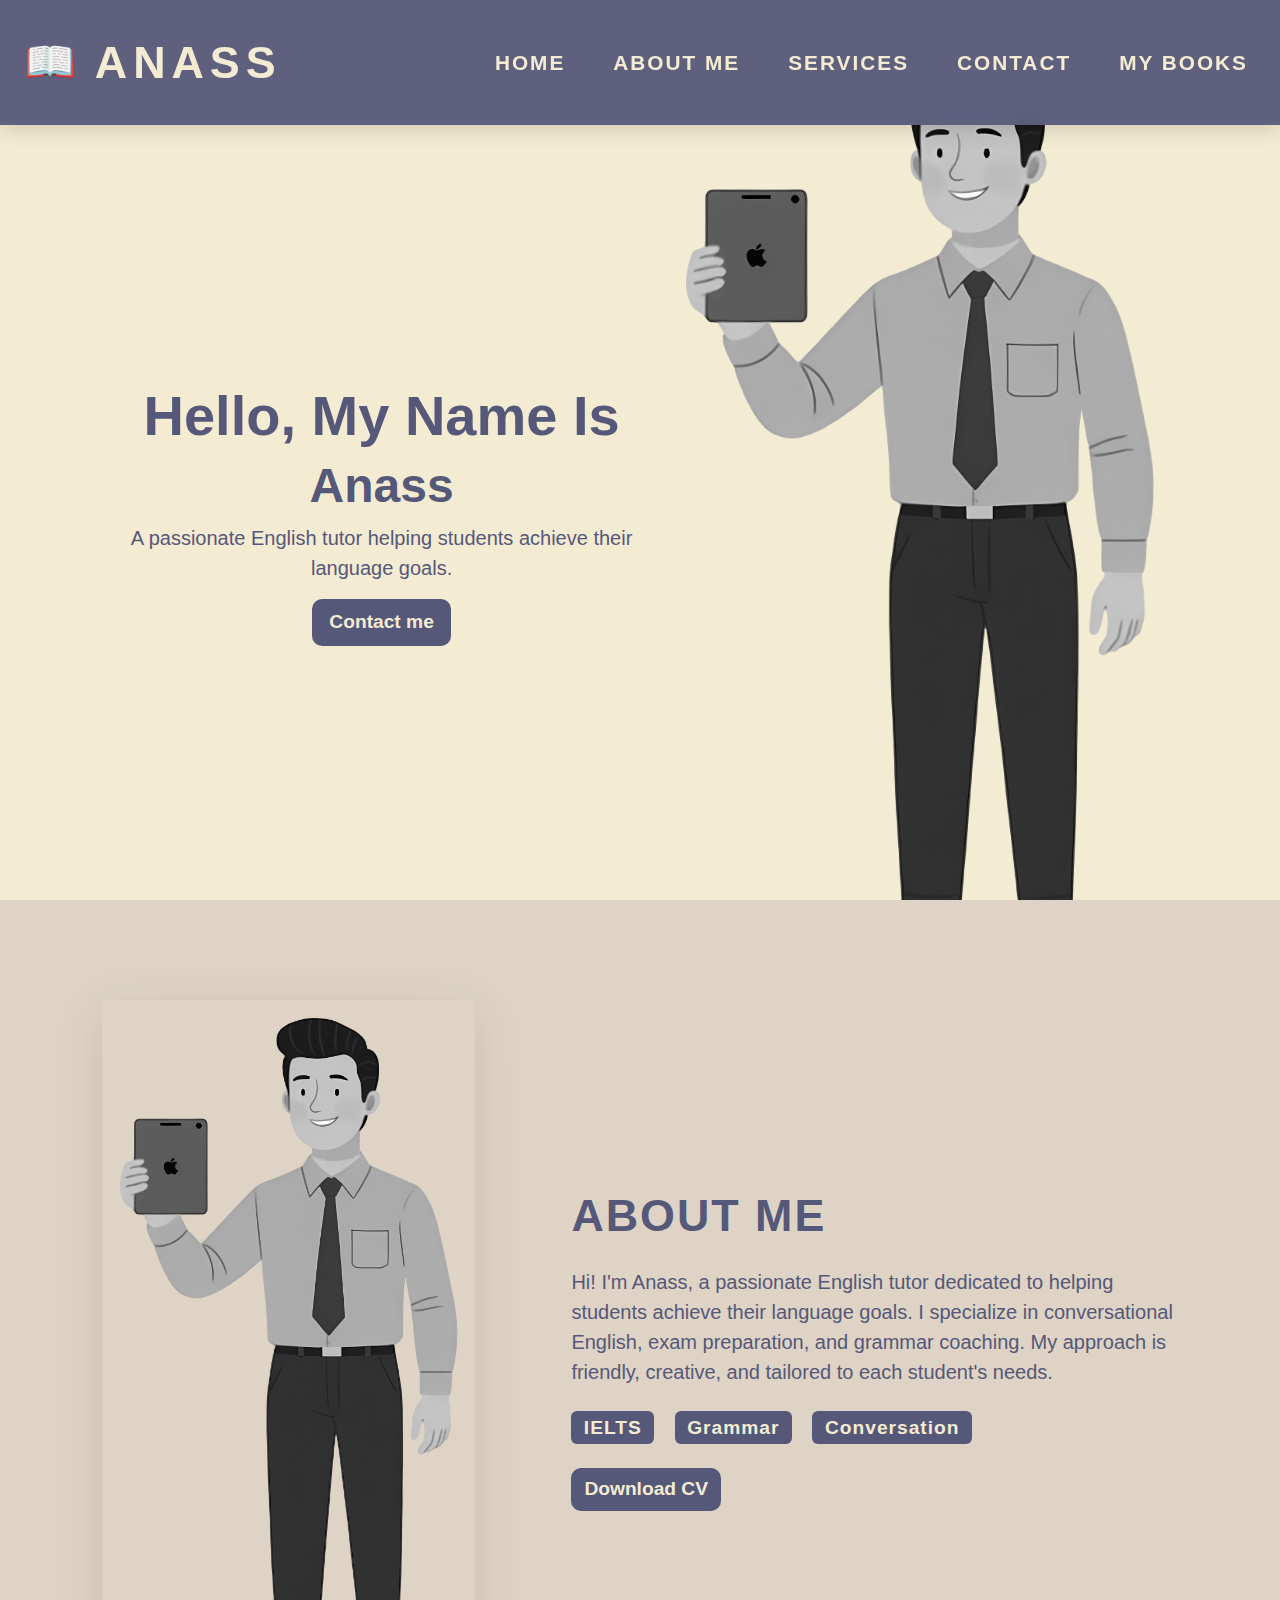
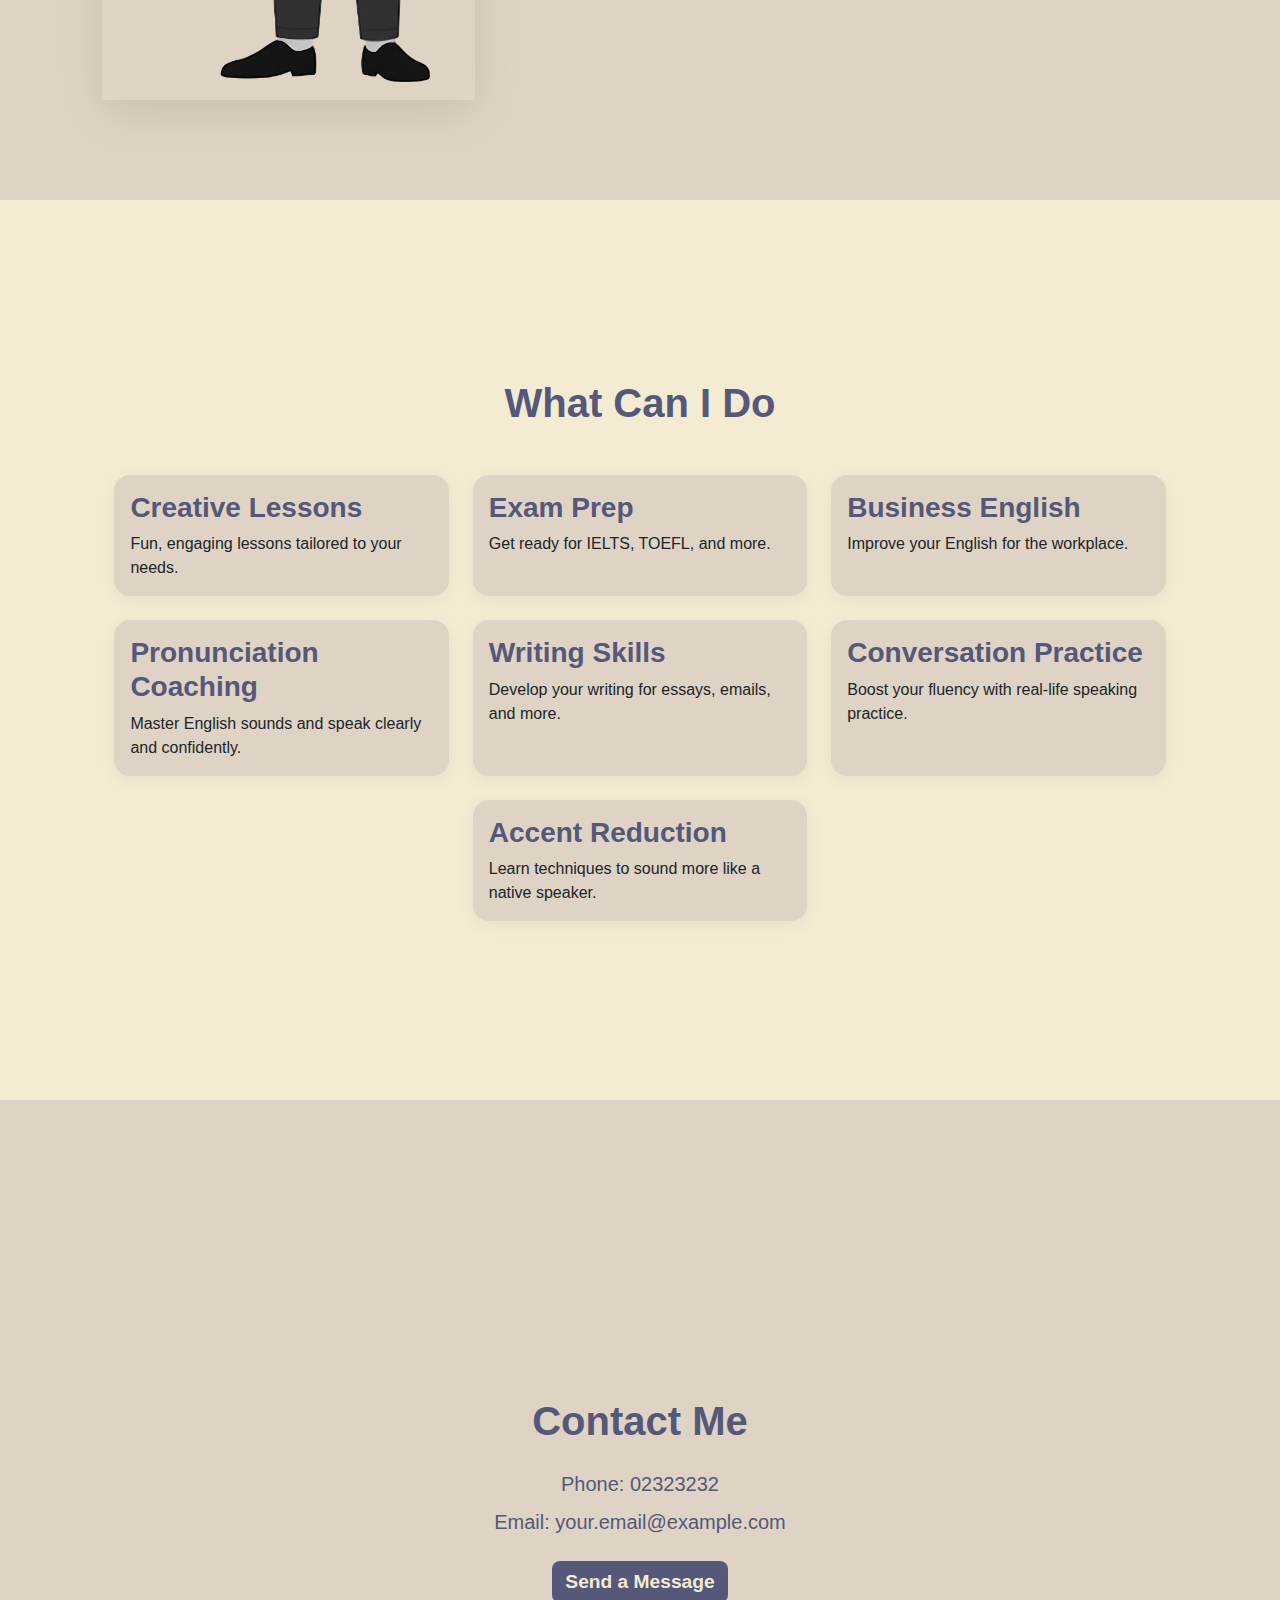
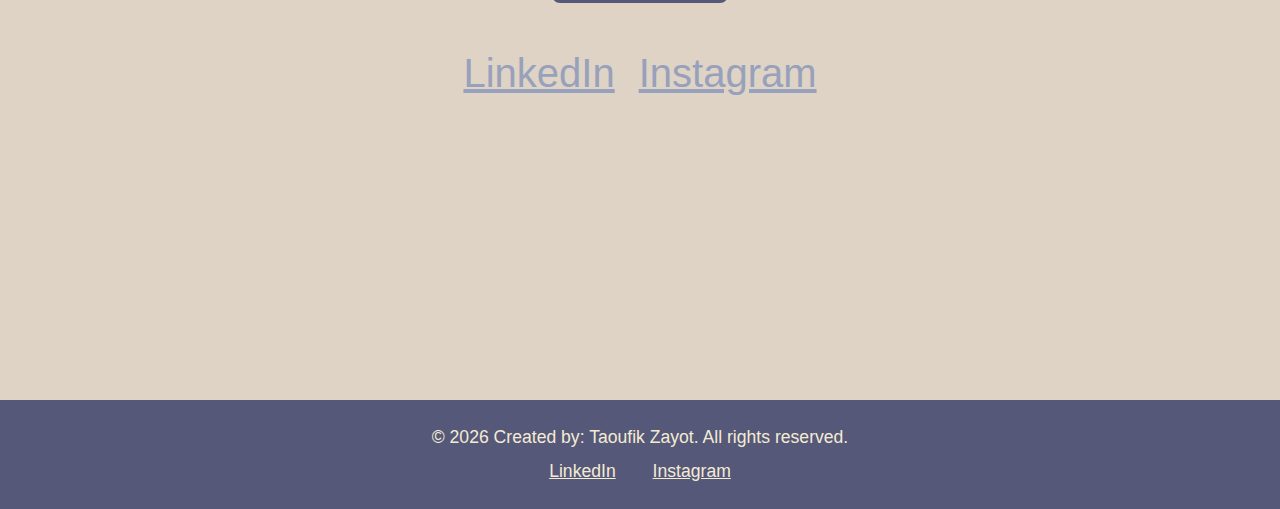
<file: index.html>
<!DOCTYPE html>
<html lang="en">
<head>
  <meta charset="UTF-8">
  <meta name="viewport" content="width=device-width, initial-scale=1.0">
      <title>Anass | English Tutor Portfolio</title>
  <!-- Bootstrap CSS -->
  <link href="https://cdn.jsdelivr.net/npm/bootstrap@5.3.0/dist/css/bootstrap.min.css" rel="stylesheet">
  <link rel="stylesheet" href="assets/css/style.css">
</head>
<body>
  <!-- Navbar -->
  <nav class="navbar navbar-expand-lg navbar-dark fixed-top" style="background:rgba(85,88,121,0.95);backdrop-filter:blur(10px);padding:1.5rem 0;box-shadow:0 4px 20px rgba(0,0,0,0.15);">
    <div class="container-fluid px-4">
      <a class="navbar-brand d-flex align-items-center" href="#home" style="color:#F4EBD3;font-weight:900;font-size:2.8rem;letter-spacing:6px;text-transform:uppercase;font-family:'Montserrat','Poppins','Bebas Neue',Arial,sans-serif;">
        <span role="img" aria-label="book" style="margin-right:0.8rem;font-size:2.6rem;">📖</span> Anass
      </a>
      <button class="navbar-toggler" type="button" data-bs-toggle="collapse" data-bs-target="#navbarNav" aria-controls="navbarNav" aria-expanded="false" aria-label="Toggle navigation" style="border:2px solid #F4EBD3;padding:0.5rem;">
        <span class="navbar-toggler-icon"></span>
      </button>
      <div class="collapse navbar-collapse justify-content-end" id="navbarNav">
        <ul class="navbar-nav" style="gap:2rem;">
          <li class="nav-item"><a class="nav-link fw-bold" href="#home" style="color:#F4EBD3;font-size:1.3rem;letter-spacing:2px;text-transform:uppercase;transition:all 0.3s ease;position:relative;">Home</a></li>
          <li class="nav-item"><a class="nav-link fw-bold" href="#about" style="color:#F4EBD3;font-size:1.3rem;letter-spacing:2px;text-transform:uppercase;transition:all 0.3s ease;position:relative;">About Me</a></li>
          <li class="nav-item"><a class="nav-link fw-bold" href="#services" style="color:#F4EBD3;font-size:1.3rem;letter-spacing:2px;text-transform:uppercase;transition:all 0.3s ease;position:relative;">Services</a></li>
          <li class="nav-item"><a class="nav-link fw-bold" href="#contact" style="color:#F4EBD3;font-size:1.3rem;letter-spacing:2px;text-transform:uppercase;transition:all 0.3s ease;position:relative;">Contact</a></li>
          <li class="nav-item"><a class="nav-link fw-bold" href="books.html" style="color:#F4EBD3;font-size:1.3rem;letter-spacing:2px;text-transform:uppercase;transition:all 0.3s ease;position:relative;">My Books</a></li>
        </ul>
      </div>
    </div>
  </nav>

  <!-- Hero Section -->
  <section id="home" class="d-flex align-items-center justify-content-between" style="height:100vh;background:#F4EBD3;color:#555879;padding:8rem 8vw 0 8vw;">
    <div class="d-flex flex-column justify-content-center" style="max-width:600px;height:100%;">
      <h1 class="display-4 fw-bold text-center">Hello, My Name Is</h1>
              <h2 class="fw-bold text-center" style="color:#555879;font-size:3rem;">Anass</h2>
      <p class="lead text-center" style="color:#555879;">A passionate English tutor helping students achieve their language goals.</p>
      <div class="d-flex justify-content-center">
        <a href="#contact" class="btn btn-lg" style="background:#555879;color:#F4EBD3;border-radius:10px;font-weight:bold;">Contact me</a>
      </div>
    </div>
            <img src="assets/images/avatar.png" alt="Anass portrait" class="img-fluid d-none d-md-block" style="border-radius:24px;width:600px;height:calc(100vh - 120px);object-fit:cover;filter:grayscale(100%);align-self:flex-end;margin-bottom:0;">
  </section>

  <!-- About Section -->
  <section id="about" class="d-flex align-items-center justify-content-between" style="min-height:100vh;background:#DED3C4;color:#555879;padding:4rem 8vw;">
            <img src="assets/images/avatar.png" alt="Anass teaching" class="img-fluid d-none d-md-block" style="width:520px;height:700px;object-fit:cover;box-shadow:0 12px 48px rgba(0,0,0,0.1);margin-right:3rem;filter:grayscale(100%);">
    <div style="max-width:800px;margin-left:3rem;">
      <h2 class="fw-bold mb-4" style="font-size:2.8rem;letter-spacing:2px;color:#555879;text-transform:uppercase;">About Me</h2>
        <p class="lead mb-4" style="color:#555879;">Hi! I'm Anass, a passionate English tutor dedicated to helping students achieve their language goals. I specialize in conversational English, exam preparation, and grammar coaching. My approach is friendly, creative, and tailored to each student's needs.</p>
      <div class="mb-4">
        <span class="badge" style="background:#555879;color:#F4EBD3;font-size:1.2rem;font-weight:bold;letter-spacing:1px;margin-right:1rem;">IELTS</span>
        <span class="badge" style="background:#555879;color:#F4EBD3;font-size:1.2rem;font-weight:bold;letter-spacing:1px;margin-right:1rem;">Grammar</span>
        <span class="badge" style="background:#555879;color:#F4EBD3;font-size:1.2rem;font-weight:bold;letter-spacing:1px;">Conversation</span>
      </div>
      <a href="#" class="btn" style="background:#555879;color:#F4EBD3;border-radius:10px;font-weight:bold;">Download CV</a>
    </div>
  </section>

  <!-- Services Section -->
  <section id="services" style="min-height:100vh;background:#F4EBD3;color:#555879;padding:4rem 8vw;">
    <div class="container-fluid">
      <h2 class="fw-bold text-center mb-5" style="font-size:2.5rem;color:#555879;margin-bottom:3rem;">What Can I Do</h2>
      <div class="row justify-content-center g-4">
      <div class="col-md-4 col-sm-6">
        <div class="card h-100" style="background:#DED3C4;border-radius:16px;box-shadow:0 4px 16px rgba(85,88,121,0.08);">
          <div class="card-body">
            <h3 class="card-title fw-bold" style="color:#555879;">Creative Lessons</h3>
            <p class="card-text">Fun, engaging lessons tailored to your needs.</p>
          </div>
        </div>
      </div>
      <div class="col-md-4 col-sm-6">
        <div class="card h-100" style="background:#DED3C4;border-radius:16px;box-shadow:0 4px 16px rgba(85,88,121,0.08);">
          <div class="card-body">
            <h3 class="card-title fw-bold" style="color:#555879;">Exam Prep</h3>
            <p class="card-text">Get ready for IELTS, TOEFL, and more.</p>
          </div>
        </div>
      </div>
      <div class="col-md-4 col-sm-6">
        <div class="card h-100" style="background:#DED3C4;border-radius:16px;box-shadow:0 4px 16px rgba(85,88,121,0.08);">
          <div class="card-body">
            <h3 class="card-title fw-bold" style="color:#555879;">Business English</h3>
            <p class="card-text">Improve your English for the workplace.</p>
          </div>
        </div>
      </div>
      <div class="col-md-4 col-sm-6">
        <div class="card h-100" style="background:#DED3C4;border-radius:16px;box-shadow:0 4px 16px rgba(85,88,121,0.08);">
          <div class="card-body">
            <h3 class="card-title fw-bold" style="color:#555879;">Pronunciation Coaching</h3>
            <p class="card-text">Master English sounds and speak clearly and confidently.</p>
          </div>
        </div>
      </div>
      <div class="col-md-4 col-sm-6">
        <div class="card h-100" style="background:#DED3C4;border-radius:16px;box-shadow:0 4px 16px rgba(85,88,121,0.08);">
          <div class="card-body">
            <h3 class="card-title fw-bold" style="color:#555879;">Writing Skills</h3>
            <p class="card-text">Develop your writing for essays, emails, and more.</p>
          </div>
        </div>
      </div>
      <div class="col-md-4 col-sm-6">
        <div class="card h-100" style="background:#DED3C4;border-radius:16px;box-shadow:0 4px 16px rgba(85,88,121,0.08);">
          <div class="card-body">
            <h3 class="card-title fw-bold" style="color:#555879;">Conversation Practice</h3>
            <p class="card-text">Boost your fluency with real-life speaking practice.</p>
          </div>
        </div>
      </div>
      <div class="col-md-4 col-sm-6">
        <div class="card h-100" style="background:#DED3C4;border-radius:16px;box-shadow:0 4px 16px rgba(85,88,121,0.08);">
          <div class="card-body">
            <h3 class="card-title fw-bold" style="color:#555879;">Accent Reduction</h3>
            <p class="card-text">Learn techniques to sound more like a native speaker.</p>
          </div>
        </div>
      </div>
    </div>
    </div>
  </section>

  <!-- Contact Section -->
  <section id="contact" class="d-flex flex-column align-items-center justify-content-center" style="min-height:100vh;background:#DED3C4;color:#555879;padding:4rem 8vw;">
    <h2 class="fw-bold mb-4" style="font-size:2.5rem;color:#555879;">Contact Me</h2>
    <p class="lead mb-2" style="color:#555879;">Phone: 02323232</p>
    <p class="lead mb-4" style="color:#555879;">Email: your.email@example.com</p>
    <a href="mailto:your.email@example.com" class="btn mb-4" style="background:#555879;color:#F4EBD3;border-radius:8px;font-weight:bold;">Send a Message</a>
    <div class="d-flex gap-4 mt-3">
      <a href="https://linkedin.com" target="_blank" rel="noopener noreferrer" style="color:#98A1BC;font-size:2.5rem;" title="LinkedIn"><i class="bi bi-linkedin"></i>LinkedIn</a>
      <a href="https://instagram.com" target="_blank" rel="noopener noreferrer" style="color:#98A1BC;font-size:2.5rem;" title="Instagram"><i class="bi bi-instagram"></i>Instagram</a>
    </div>
  </section>

  <!-- Footer -->
  <footer class="text-center py-4" style="background:#555879;color:#F4EBD3;">
    <p class="mb-1">&copy; <span id="year"></span> Created by: Taoufik Zayot. All rights reserved.</p>
    <div class="mt-2">
      <a href="https://www.linkedin.com/in/taoufik-zayot-2b375927a/" style="color:#F4EBD3;margin:0 1rem;">LinkedIn</a>
      <a href="https://www.instagram.com/taoufikner0/" style="color:#F4EBD3;margin:0 1rem;">Instagram</a>
    </div>
  </footer>

  <!-- Bootstrap JS -->
  <script src="https://cdn.jsdelivr.net/npm/bootstrap@5.3.0/dist/js/bootstrap.bundle.min.js"></script>
  <script src="assets/js/main.js"></script>
  <script>
    // Set current year in footer
    document.getElementById('year').textContent = new Date().getFullYear();
  </script>
</body>
</html>
</file>
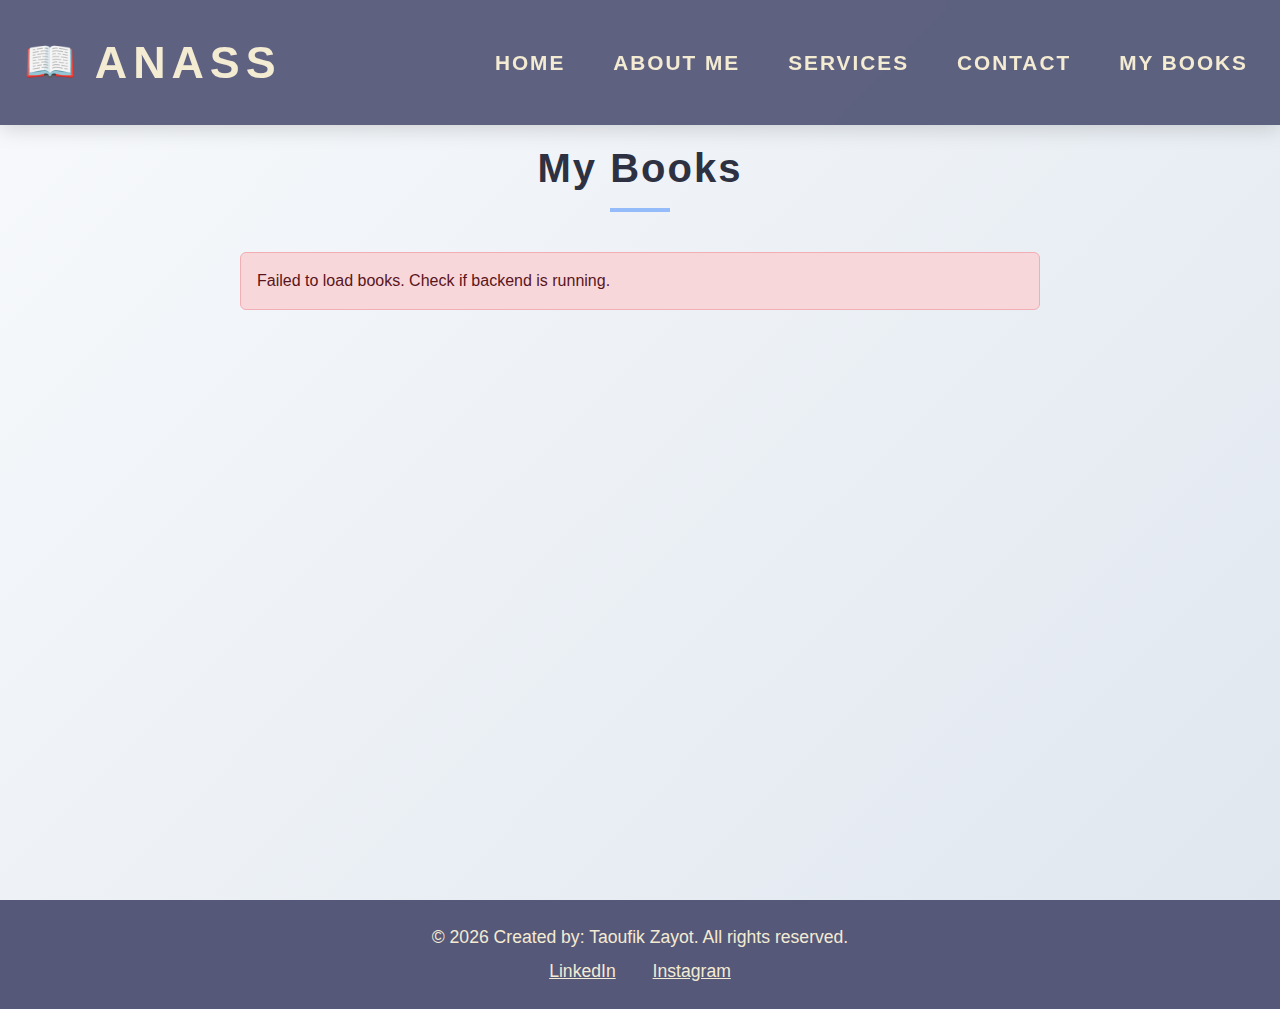
<file: books.html>
<!DOCTYPE html>
<html lang="en">
<head>
  <meta charset="UTF-8">
  <meta name="viewport" content="width=device-width, initial-scale=1.0">
  <title>Books for Sale | Anass English Tutor</title>
  <!-- Bootstrap CSS -->
  <link href="https://cdn.jsdelivr.net/npm/bootstrap@5.3.0/dist/css/bootstrap.min.css" rel="stylesheet">
  <link rel="stylesheet" href="assets/css/style.css">
  <!-- Stripe.js -->
  <script src="https://js.stripe.com/v3/"></script>
</head>
<body>
  <!-- Navbar -->
  <nav class="navbar navbar-expand-lg navbar-dark fixed-top" style="background:rgba(85,88,121,0.95);backdrop-filter:blur(10px);padding:1.5rem 0;box-shadow:0 4px 20px rgba(0,0,0,0.15);">
    <div class="container-fluid px-4">
      <a class="navbar-brand d-flex align-items-center" href="index.html" style="color:#F4EBD3;font-weight:900;font-size:2.8rem;letter-spacing:6px;text-transform:uppercase;font-family:'Montserrat','Poppins','Bebas Neue',Arial,sans-serif;">
        <span role="img" aria-label="book" style="margin-right:0.8rem;font-size:2.6rem;">📖</span> Anass
      </a>
      <button class="navbar-toggler" type="button" data-bs-toggle="collapse" data-bs-target="#navbarNav" aria-controls="navbarNav" aria-expanded="false" aria-label="Toggle navigation" style="border:2px solid #F4EBD3;padding:0.5rem;">
        <span class="navbar-toggler-icon"></span>
      </button>
      <div class="collapse navbar-collapse justify-content-end" id="navbarNav">
        <ul class="navbar-nav" style="gap:2rem;">
          <li class="nav-item"><a class="nav-link fw-bold" href="index.html#home" style="color:#F4EBD3;font-size:1.3rem;letter-spacing:2px;text-transform:uppercase;transition:all 0.3s ease;position:relative;">Home</a></li>
          <li class="nav-item"><a class="nav-link fw-bold" href="index.html#about" style="color:#F4EBD3;font-size:1.3rem;letter-spacing:2px;text-transform:uppercase;transition:all 0.3s ease;position:relative;">About Me</a></li>
          <li class="nav-item"><a class="nav-link fw-bold" href="index.html#services" style="color:#F4EBD3;font-size:1.3rem;letter-spacing:2px;text-transform:uppercase;transition:all 0.3s ease;position:relative;">Services</a></li>
          <li class="nav-item"><a class="nav-link fw-bold" href="index.html#contact" style="color:#F4EBD3;font-size:1.3rem;letter-spacing:2px;text-transform:uppercase;transition:all 0.3s ease;position:relative;">Contact</a></li>
          <li class="nav-item"><a class="nav-link fw-bold active" href="books.html" style="color:#F4EBD3;font-size:1.3rem;letter-spacing:2px;text-transform:uppercase;transition:all 0.3s ease;position:relative;">My Books</a></li>
        </ul>
      </div>
    </div>
  </nav>

  <!-- Books Section -->
  <div class="container-fluid py-5" style="background:linear-gradient(135deg, #f8fafc 0%, #e0e7ef 100%);min-height:100vh;padding-top:8rem;">
    <div class="container">
      <div class="row justify-content-center mb-4">
        <div class="col-12 col-md-10 col-lg-8">
          <h1 class="text-center fw-bold mb-3 my-books-title" style="font-size:2.5rem;color:#2d3142;letter-spacing:2px;margin-top:6rem;line-height:1.2;">
            My Books
          </h1>
          <hr class="mx-auto" style="width:60px;border:2px solid #3a86ff;opacity:0.5;">
        </div>
      </div>
      <!-- Message Display -->
      <div id="message" class="alert d-none" style="max-width:800px;margin:1.5rem auto;"></div>
      <!-- Loading Spinner -->
      <div id="loading" class="text-center d-none">
        <div class="spinner-border text-primary" role="status">
          <span class="visually-hidden">Loading...</span>
        </div>
        <p class="mt-2">Loading books...</p>
      </div>
      <!-- Books Grid -->
      <div id="booksGrid" class="row g-4 justify-content-center">
        <!-- Books will be loaded here via JavaScript -->
      </div>
    </div>
  </div>

  <!-- Footer -->
  <footer class="text-center py-4" style="background:#555879;color:#F4EBD3;">
    <p class="mb-1">&copy; <span id="year"></span> Created by: Taoufik Zayot. All rights reserved.</p>
    <div class="mt-2">
      <a href="https://www.linkedin.com/in/taoufik-zayot-2b375927a/" style="color:#F4EBD3;margin:0 1rem;">LinkedIn</a>
      <a href="https://www.instagram.com/taoufikner0/" style="color:#F4EBD3;margin:0 1rem;">Instagram</a>
    </div>
  </footer>

  <!-- Bootstrap JS -->
  <script src="https://cdn.jsdelivr.net/npm/bootstrap@5.3.0/dist/js/bootstrap.bundle.min.js"></script>
  <script src="assets/js/main.js"></script>
</body>
</html>
</file>
<file: assets/css/style.css>
body {
  background: #F4EBD3;
  min-height: 100vh;
  margin: 0;
  padding: 0;
  font-family: 'Montserrat', 'Poppins', Arial, sans-serif;
  scroll-behavior: smooth;
}

.navbar {
  box-shadow: 0 4px 20px rgba(0,0,0,0.15);
  backdrop-filter: blur(10px);
}

.navbar-nav .nav-link {
  position: relative;
  overflow: hidden;
}

.navbar-nav .nav-link::after {
  content: '';
  position: absolute;
  bottom: -5px;
  left: 0;
  width: 0;
  height: 2px;
  background: #F4EBD3;
  transition: width 0.3s ease;
}

.navbar-nav .nav-link:hover::after,
.navbar-nav .nav-link.active::after {
  width: 100%;
}

.navbar-nav .nav-link:hover {
  transform: translateY(-2px);
  color: #F4EBD3 !important;
}

section {
  scroll-margin-top: 120px;
  min-height: 100vh;
  display: flex;
  align-items: center;
}

.card {
  border: none;
}

.btn {
  font-size: 1.2rem;
}

footer {
  font-size: 1.1rem;
}

/* Full height sections */
#home, #about, #services, #contact {
  min-height: 100vh;
  display: flex;
  align-items: center;
}

/* Responsive tweaks */
@media (max-width: 991px) {
  #home img, #about img {
    display: none !important;
  }
  
  .navbar-nav {
    margin-top: 1rem;
  }
  
  .navbar-nav .nav-link {
    padding: 1rem 0;
    border-bottom: 1px solid rgba(244,235,211,0.2);
  }
  
  .navbar-nav .nav-link:last-child {
    border-bottom: none;
  }
} 

/* Books Page Polishing & Mobile Friendly */
.my-books-title {
  font-size: 2.5rem;
  color: #2d3142;
  letter-spacing: 2px;
  margin-top: 6rem;
  margin-bottom: 0.5rem;
  line-height: 1.2;
}

@media (max-width: 767.98px) {
  .my-books-title {
    font-size: 2rem;
    margin-top: 5rem;
  }
  #booksGrid .book-card {
    margin-bottom: 1.5rem;
  }
  .container {
    padding-left: 0.5rem;
    padding-right: 0.5rem;
  }
}

#booksGrid {
  margin-top: 0.5rem;
  margin-bottom: 2rem;
}

.book-card {
  border-radius: 1.2rem;
  box-shadow: 0 4px 24px rgba(44,62,80,0.10);
  border: 1px solid #e0e7ef;
  transition: transform 0.18s, box-shadow 0.18s;
  cursor: pointer;
  background: #fff;
  min-height: 100%;
  display: flex;
  flex-direction: column;
}

.book-card .card-img-top {
  height: 220px;
  object-fit: cover;
  border-radius: 0.7rem 0.7rem 0 0;
  box-shadow: 0 2px 12px rgba(44,62,80,0.10);
}

@media (max-width: 991.98px) {
  .book-card .card-img-top {
    height: 180px;
  }
}
@media (max-width: 767.98px) {
  .book-card .card-img-top {
    height: 140px;
  }
  .book-card {
    border-radius: 0.8rem;
    font-size: 0.98rem;
  }
}

.book-card .card-title {
  font-size: 1.2rem;
  font-weight: 700;
  color: #22223b;
  margin-bottom: 0.5rem;
}

.book-card .card-text {
  color: #4f5d75;
  font-size: 1.05rem;
  min-height: 48px;
}

.book-card .btn {
  border-radius: 0.6rem;
  font-weight: 600;
  font-size: 1.05rem;
  margin-top: 0.5rem;
  margin-bottom: 0.2rem;
  box-shadow: 0 2px 8px rgba(44,62,80,0.08);
}

@media (max-width: 575.98px) {
  .book-card .btn {
    font-size: 1rem;
    padding: 0.6rem 0.8rem;
  }
}

.book-card .fw-bold.text-primary {
  font-size: 1.1rem;
  margin-bottom: 0.5rem;
}
</file>
